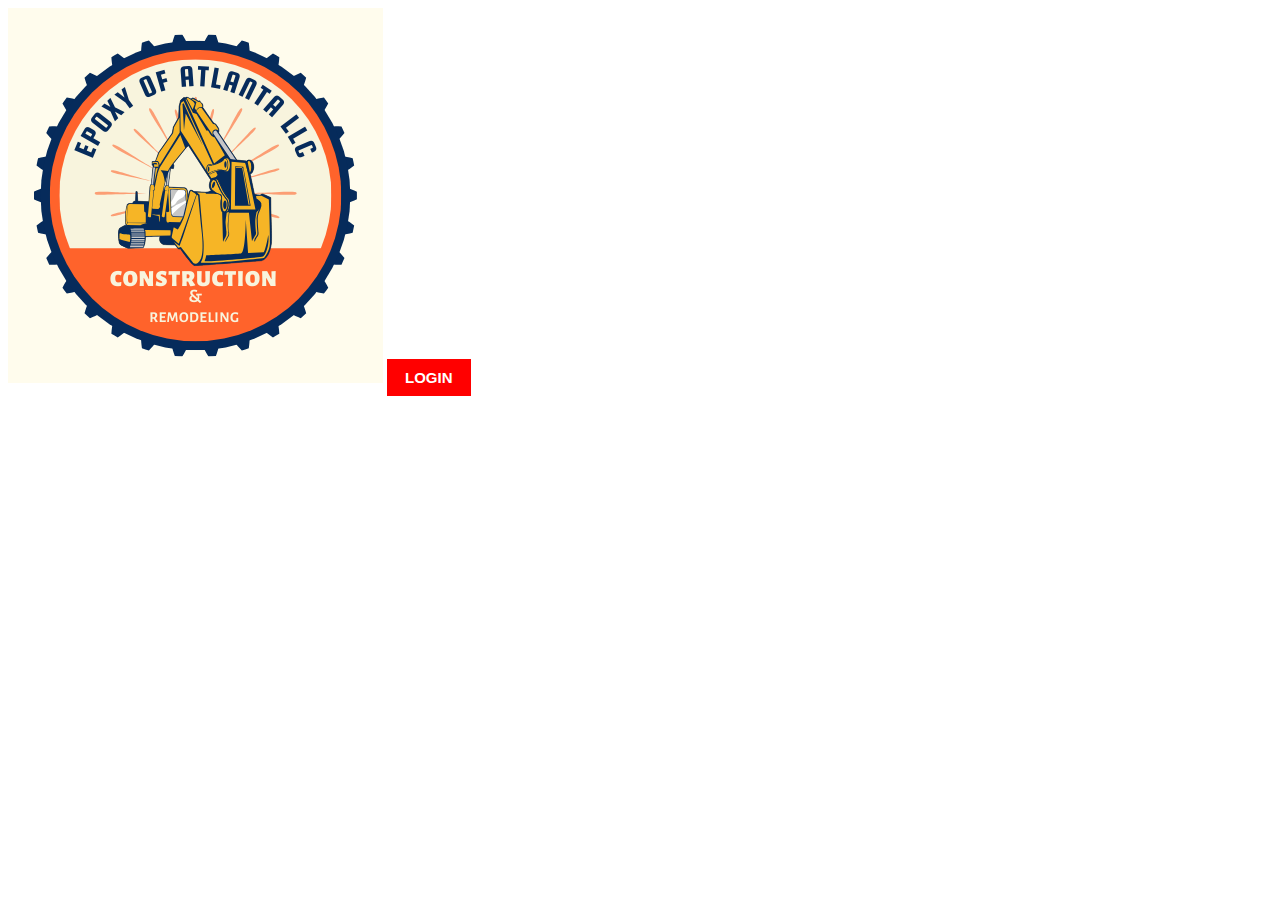
<file: animation.html>
<!DOCTYPE html>
    <html lang="en">
    <head>
        <meta charset="UTF-8">
        <meta name="viewport" content="width=device-width, initial-scale=1.0">
        <title>Anime</title>
        <style>
          @keyframes sula {
            0% {
                transform: rotate(0deg);
            }
            100%{
                transform: rotate(360deg);
            }
            }
            
            @keyframes sulamaney {
            0% {
            transform: scale(0.8);
            }
            100%{
            transform: scale(1);
            }
        
          }
          img {
            animation: sula 2s linear 0s infinite;
          }

          button a {
            padding: 8px;
            color: white;
            font-weight: 600;
            border: none;
            text-decoration: none;
          }
          button{
            padding: 10px;
            color: white;
            background: red;
            font-weight: 800;
            border: none;
            font-size: 15px;

            animation: sulamaney 2s linear 0s infinite;
            animation-direction: alternate-reverse;
            animation-timing-function: forwards;
          }
        </style>
    </head>
    <body>
        <img src="epoxy of Atlanta.png" alt="logo">
        <button><a href="https://sulaiman-project.vercel.app">LOGIN</a></button>
    </body>
</html>
</file>
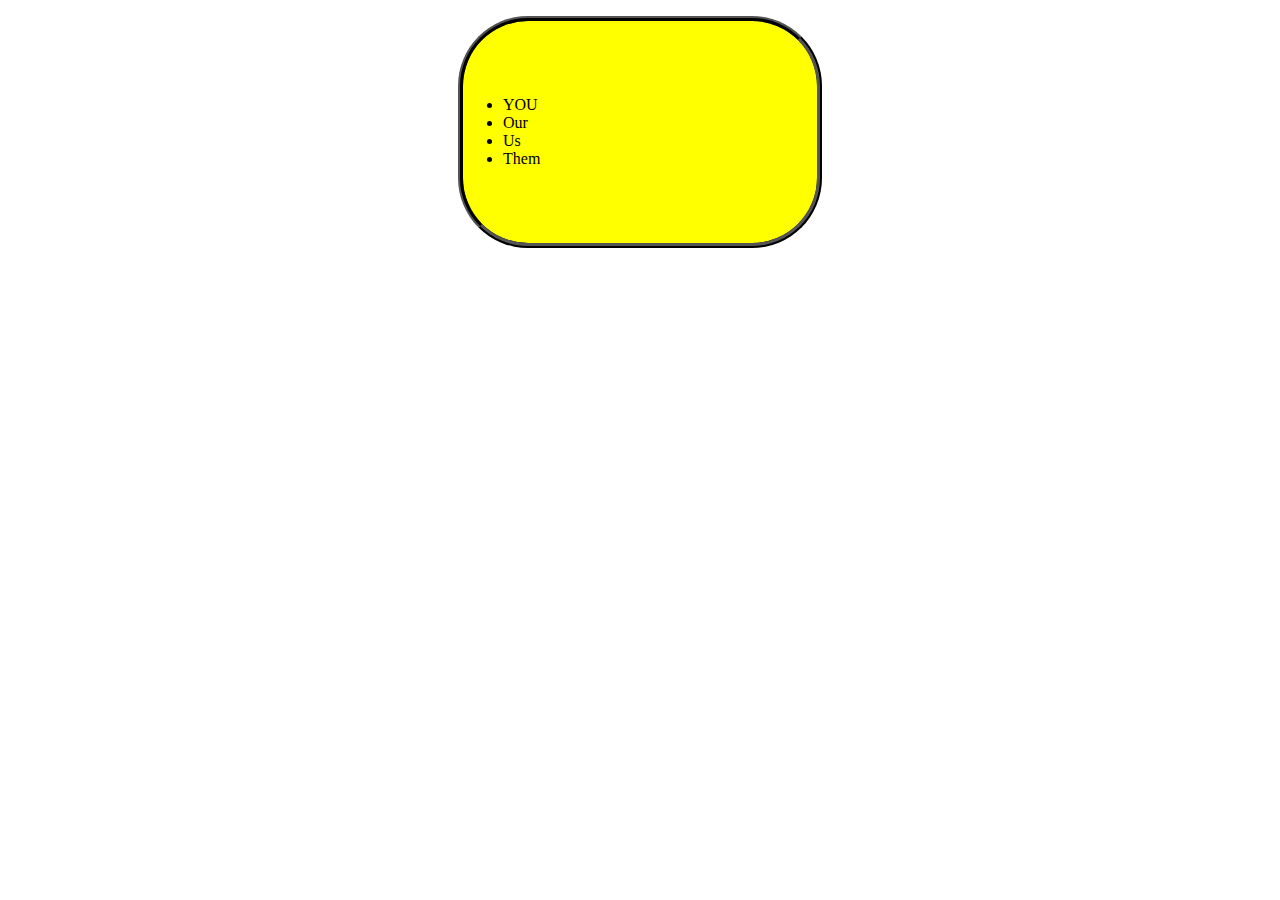
<file: box2.html>
<!DOCTYPE html>
<html lang="en">
<head>
    <meta charset="UTF-8">
    <meta name="viewport" content="width=device-width, initial-scale=1.0">
    <title>Box</title>
    <link rel="stylesheet" href="box2.css">
</head>
<body>
    <ul>
        <li>YOU</li>
        <li>Our</li>
        <li>Us</li>
        <li>Them</li>
    </ul>
</body>
</html>
</file>
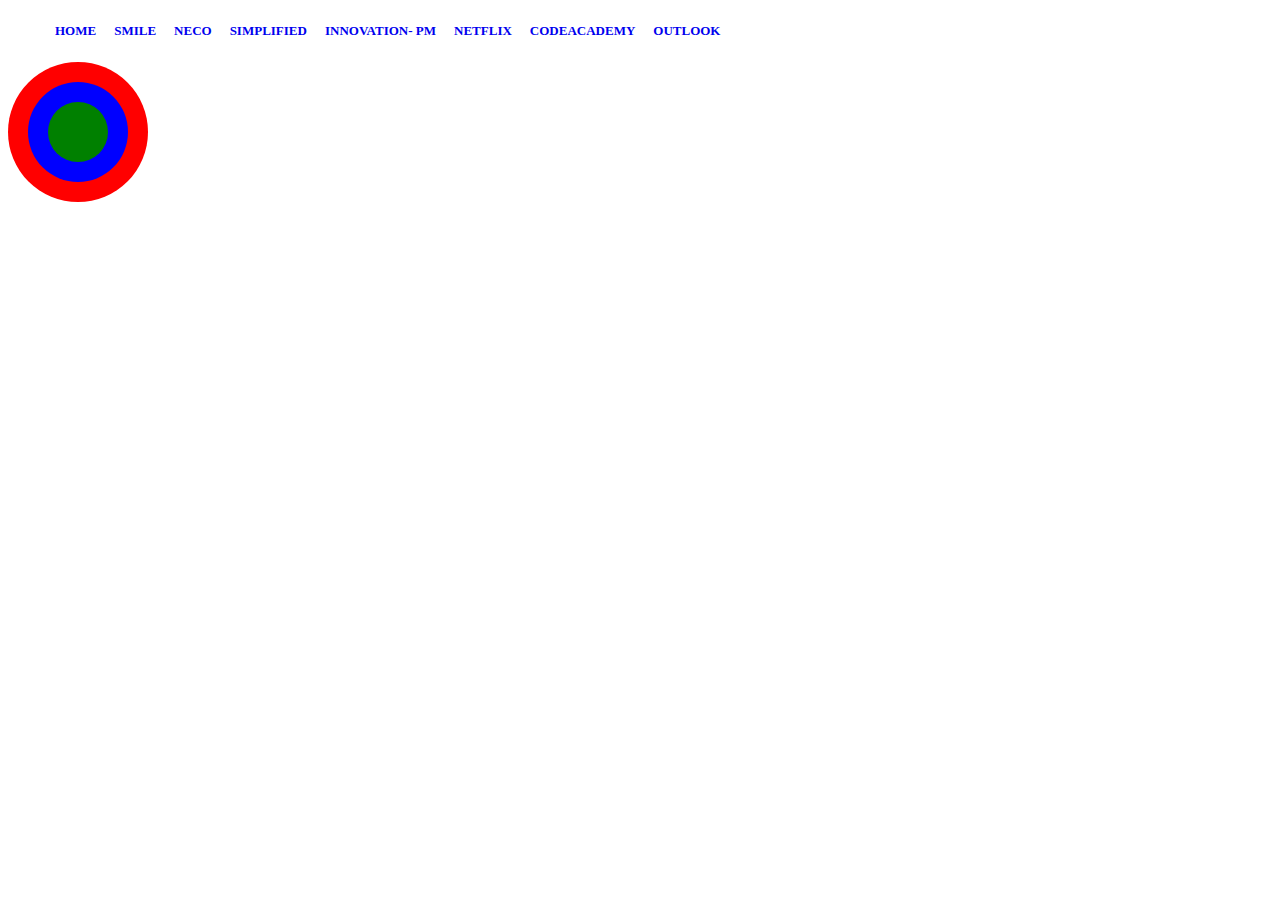
<file: bulleye.html>
<!DOCTYPE html>
<html lang="en">
    <head>
        <meta charset="UTF-8">
        <meta name="viewport" content="width=device-width, initial-scale=1.0">
        <title>Bulleye</title>
        <link rel="stylesheet" href="bulleye.css">
    </head>
    <body>
        <ul>
            <li class="hm">
                <a href="index.html" class="ino">HOME</a>
            </li>
            <li class="hm">
                <a href="smile.html" class="ino">SMILE</a>
            </li>
            <li class="hm">
                <a href="Ludo.html" class="ino">NECO</a>
            </li>
            <li class="hm">
                <a href="PopUp.html" class="ino">SIMPLIFIED</a>
            </li>
            <li class="hm">
                <a href="Fcmb.html" class="ino">INNOVATION- PM</a>
            </li>
            <li class="hm">
                <a href="glassmophism.html" class="ino">NETFLIX</a>
            </li>
            <li class="hm">
                <a href="#" class="ino">CODEACADEMY</a>
            </li>
            <li class="hm">
                <a href="#" class="ino">OUTLOOK</a>
            </li>
            
        </ul>
        
        <div class="wede">
            <div class="asede">
                <div class="wedego">
                   
                </div>
            </div>
        </div>
    </body>
</html>
</file>
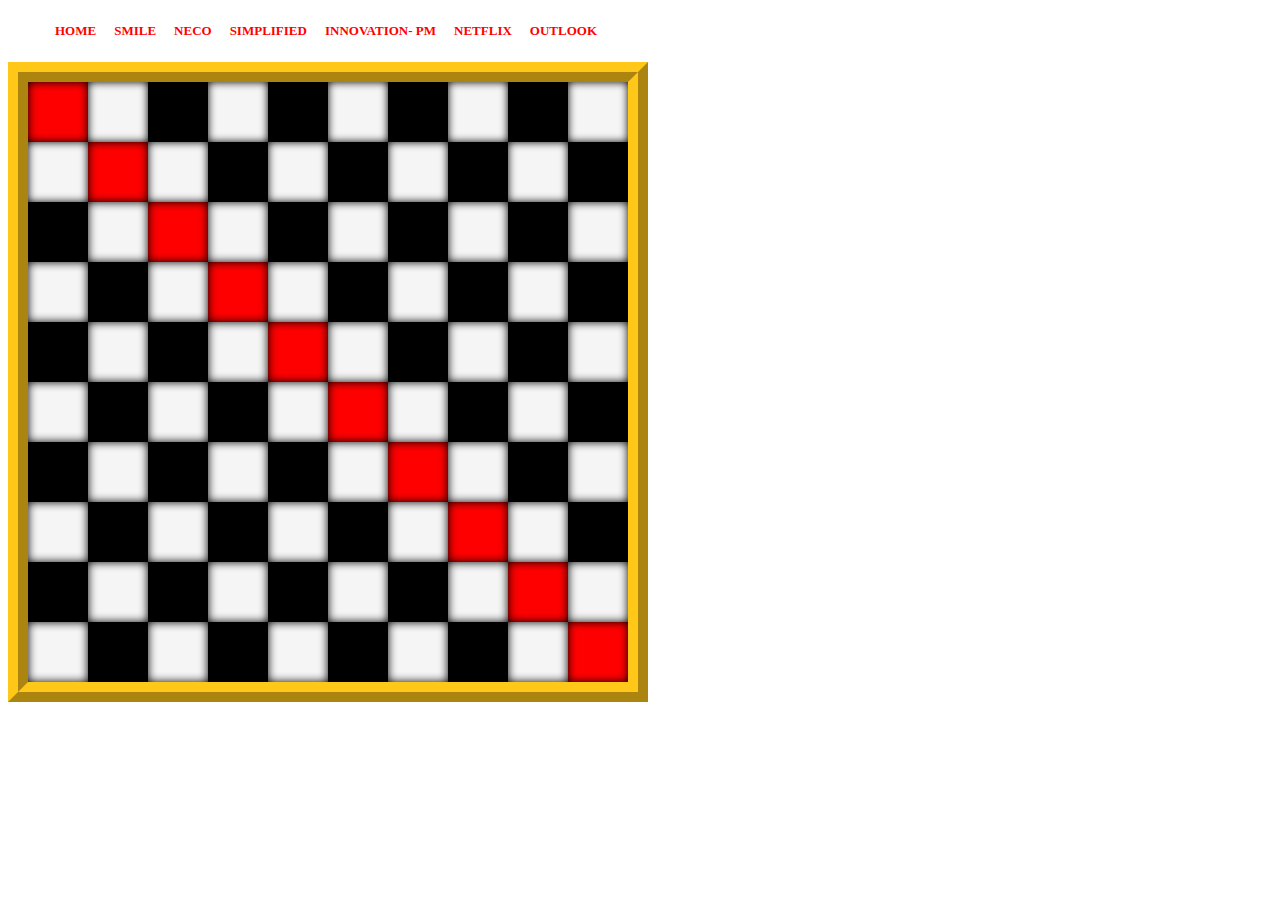
<file: chess.html>
<!DOCTYPE html>
    <html lang="en">
    <head>
        <meta charset="UTF-8">
        <meta name="viewport" content="width=device-width, initial-scale=1.0">
        <title>Chess</title>
        <link rel="stylesheet" href="chess.css">
    </head>
    <body>
            <ul>
                <li class="hm">
                    <a href="#" class="ino">HOME</a>
                </li>
                <li class="hm">
                    <a href="smile.html" class="ino">SMILE</a>
                </li>
                <li class="hm">
                    <a href="Ludo.html" class="ino">NECO</a>
                </li>
                <li class="hm">
                    <a href="PopUp.html" class="ino">SIMPLIFIED</a>
                </li>
                <li class="hm">
                    <a href="Fcmb.html" class="ino">INNOVATION- PM</a>
                </li>
                <li class="hm">
                    <a href="glassmophism.html" class="ino">NETFLIX</a>
                </li>
                <li class="hm">
                    <a href="#" class="ino">OUTLOOK</a>
                </li>            
            </ul>  

            <table border="0px" cellspacing="0px" cellpadding="30%">
                <tr class="one">
                    <td></td>
                    <td></td>
                    <td></td>
                    <td></td>
                    <td></td>
                    <td></td>
                    <td></td>
                    <td></td>
                    <td></td>
                    <td></td>
                </tr>
                <tr class="two">
                    <td></td>
                    <td></td>
                    <td></td>
                    <td></td>
                    <td></td>
                    <td></td>
                    <td></td>
                    <td></td>
                    <td></td>
                    <td></td>
                </tr>
                <tr class="three">
                    <td></td>
                    <td></td>
                    <td></td>
                    <td></td>
                    <td></td>
                    <td></td>
                    <td></td>
                    <td></td>
                    <td></td>
                    <td></td>
                </tr>
                <tr class="four">
                    <td></td>
                    <td></td>
                    <td></td>
                    <td></td>
                    <td></td>
                    <td></td>
                    <td></td>
                    <td></td>
                    <td></td>
                    <td></td>
                </tr>
                <tr class="five">
                    <td></td>
                    <td></td>
                    <td></td>
                    <td></td>
                    <td></td>
                    <td></td>
                    <td></td>
                    <td></td>
                    <td></td>
                    <td></td>
                </tr>
                <tr class="six">
                    <td></td>
                    <td></td>
                    <td></td>
                    <td></td>
                    <td></td>
                    <td></td>
                    <td></td>
                    <td></td>
                    <td></td>
                    <td></td>
                </tr>
                <tr class="seven"> 
                    <td></td>
                    <td></td>
                    <td></td>
                    <td></td>
                    <td></td>
                    <td></td>
                    <td></td>
                    <td></td>
                    <td></td>
                    <td></td>
                </tr>
                <tr class="eight">
                    <td></td>
                    <td></td>
                    <td></td>
                    <td></td>
                    <td></td>
                    <td></td>
                    <td></td>
                    <td></td>
                    <td></td>
                    <td></td>
                </tr>
                <tr class="nine">
                    <td></td>
                    <td></td>
                    <td></td>
                    <td></td>
                    <td></td>
                    <td></td>
                    <td></td>
                    <td></td>
                    <td></td>
                    <td></td>
                </tr>
                <tr class="ten">
                    <td></td>
                    <td></td>
                    <td></td>
                    <td></td>
                    <td></td>
                    <td></td>
                    <td></td>
                    <td></td>
                    <td></td>
                    <td></td>
                </tr>
        </table>
    </body>
</html>
</file>
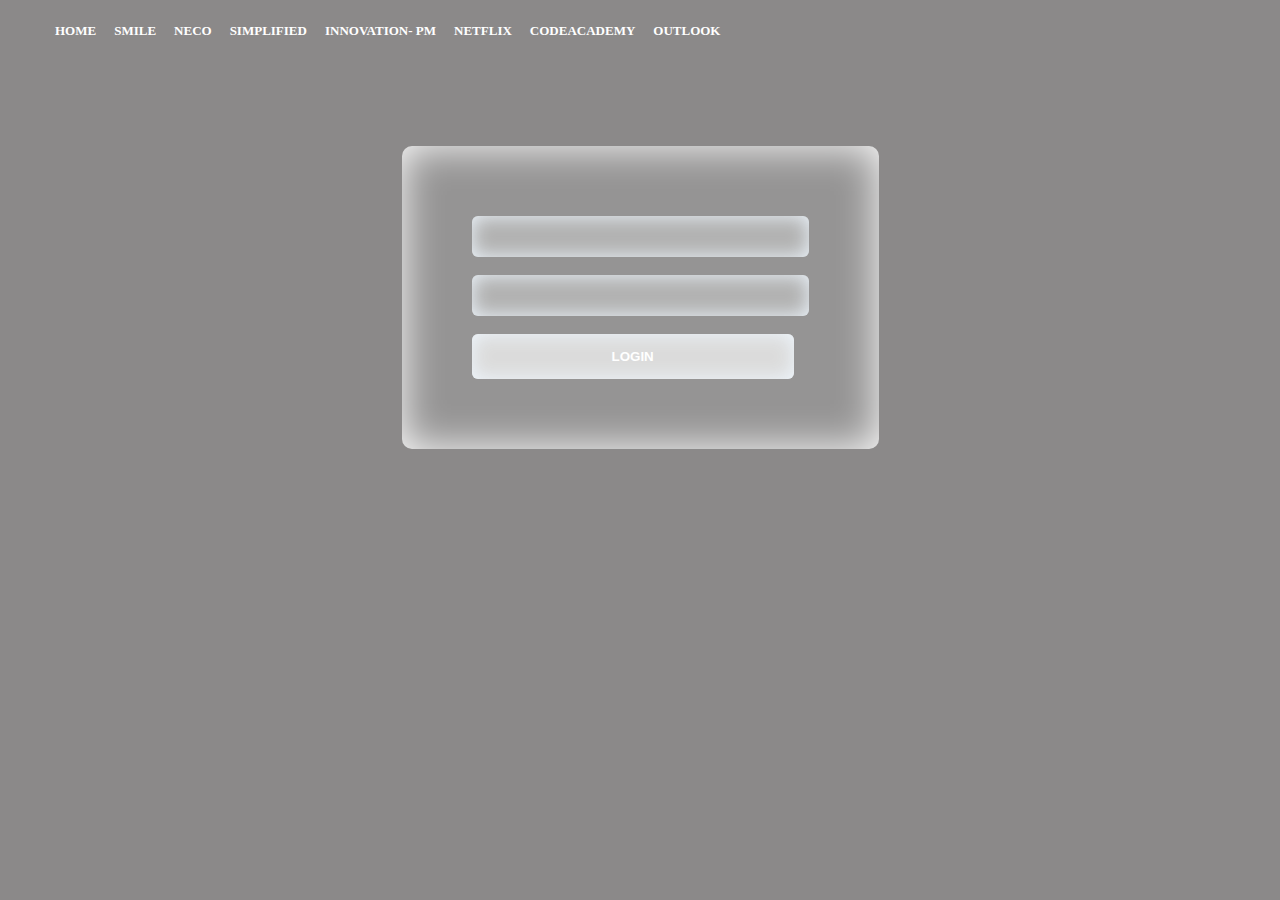
<file: glassmophism.html>
<!DOCTYPE html>
<html lang="en">

    <head>
        <meta charset="UTF-8">
        <meta name="viewport" content="width=device-width, initial-scale=1.0">
        <title>Glasmophism</title>
        <style>
            body {
                background-color: rgb(139, 137, 137);
            }

            form {
                margin: 0px auto;
                background-color: rgba(247, 247, 247, 0.1);
                width: fit-content;
                padding: 70px;
                box-shadow: inset 0px 0px 40px rgb(255, 255, 255);
                margin-top: 100px;
                border-radius: 10px;
            }

            input {
                background-color: rgba(219, 219, 219, 0.4);
                border: none;
                outline: none;
                padding-left: 80px;
                padding-right: 80px;
                padding-top: 25px;
                box-shadow: inset 0px 0px 20px aliceblue;
                border-radius: 6px;
            }

            button {
                font-weight: 700;
                border: none;
                background-color: rgb(219, 219, 219);
                box-shadow: inset 0px 0px 20px aliceblue;
                border-radius: 6px;
                padding: 15px;
                padding-left: 140px;
                padding-right: 140px;
                color: white
            }
            .hm {
                list-style-type: none;
                font-size: small;
                display: inline-block;
                padding: 7px;
            }
            .ino {
                color: white;
                text-decoration: none;
                font-weight: 800;
            }
        </style>
    </head>

    <body>
        <ul>
            <li class="hm">
                <a href="index.html" class="ino">HOME</a>
            </li>
            <li class="hm">
                <a href="Fcmb.html" class="ino">SMILE</a>
            </li>
            <li class="hm">
                <a href="smile.html" class="ino">NECO</a>
            </li>
            <li class="hm">
                <a href="PopUp.html" class="ino">SIMPLIFIED</a>
            </li>
            <li class="hm">
                <a href="bulleye.html" class="ino">INNOVATION- PM</a>
            </li>
            <li class="hm">
                <a href="Ludo.html" class="ino">NETFLIX</a>
            </li>
            <li class="hm">
                <a href="#" class="ino">CODEACADEMY</a>
            </li>
            <li class="hm">
                <a href="#" class="ino">OUTLOOK</a>
            </li>
            
        </ul>
        
        <form>
            <input type="text"><br><br>
            <input type="text"><br><br>
            <button>LOGIN</button>
        </form>
        
    </body>

</html>
</file>
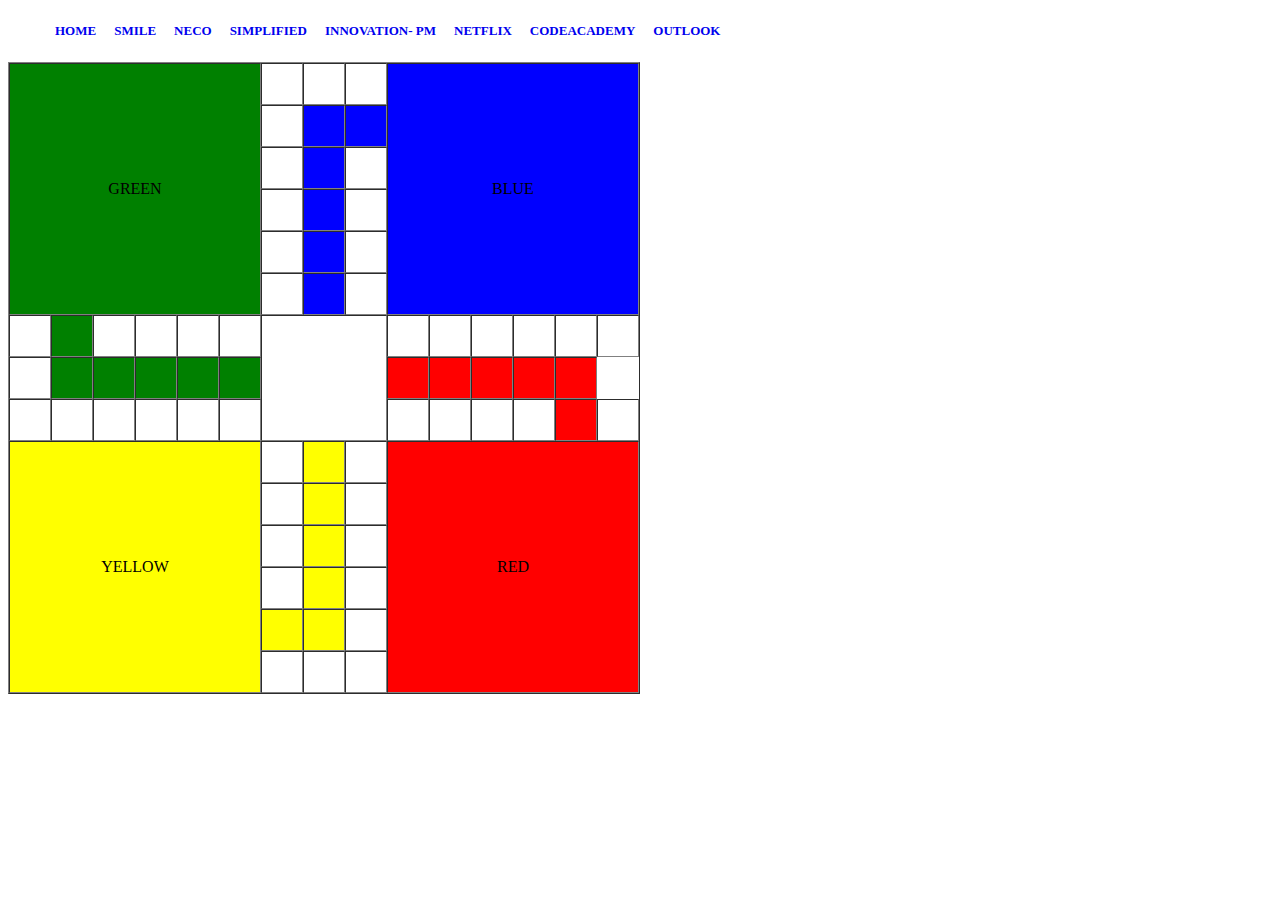
<file: Ludo.html>
<!DOCTYPE html>
<html lang="en">
    <head>
        <meta charset="UTF-8">
        <meta name="viewport" content="width=device-width, initial-scale=1.0">
        <title>Ludo</title>

        <style>
            .zazu {
                background: green;
            }
            .coco {
                background: yellow;
            }
            .dodo {
                background: blue;
            }
            .fo {
                background: red;
            }
            .xe {
                background: green;
            }
            .ff {
                background: red;
            }
            .mm {
                background: blue;
            }
            .xm {
                background: yellow;
            }
            .hm {
                list-style-type: none;
                font-size: small;
                display: inline-block;
                padding: 7px;
            }
            .ino {
                text-decoration: none;
                font-weight: 800;
            }       
        </style>
    </head>
    <body>
        <ul>
            <li class="hm">
                <a href="index.html" class="ino">HOME</a>
            </li>
            <li class="hm">
                <a href="Fcmb.html" class="ino">SMILE</a>
            </li>
            <li class="hm">
                <a href="smile.html" class="ino">NECO</a>
            </li>
            <li class="hm">
                <a href="PopUp.html" class="ino">SIMPLIFIED</a>
            </li>
            <li class="hm">
                <a href="bulleye.html" class="ino">INNOVATION- PM</a>
            </li>
            <li class="hm">
                <a href="glassmophism.html" class="ino">NETFLIX</a>
            </li>
            <li class="hm">
                <a href="#" class="ino">CODEACADEMY</a>
            </li>
            <li class="hm">
                <a href="#" class="ino">OUTLOOK</a>
            </li>
            
        </ul>
        
        <table border="" cellpadding="20" cellspacing="0">
            <tr>
                <td colspan="6" rowspan="6" class="zazu"><center>GREEN</center></td>
                <!--<td>GREEN</td>
                <td>GREEN</td>
                <td>GREEN</td>
                <td>GREEN</td>
                <td>GREEN</td>-->
                <td></td>
                <td></td>
                <td></td>
                <td colspan="6" rowspan="6" class="dodo"><center>BLUE</center></td>
                <!--<td>BLUE</td>
                <td>BLUE</td>
                <td>BLUE</td>
                <td>BLUE</td>
                <td>BLUE</td>-->
            </tr>
            <tr>
                <!--<td colspan="6"><center>GREEN</center></td>
                <td>GREEN</td>
                <td>GREEN</td>
                <td>GREEN</td>
                <td>GREEN</td>
                <td>GREEN</td>-->
                <td></td>
                <td class="mm"></td>
                <td class="mm"></td>
                <!--<td colspan="6"><center>GREEN</center></td>
                <td>BLUE</td>
                <td>BLUE</td>
                <td>BLUE</td>
                <td>BLUE</td>
                <td>BLUE</td>-->
            </tr>
            <tr>
            <!--<td colspan="6"><center>GREEN</center></td>
                <td>GREEN</td>
                <td>GREEN</td>
                <td>GREEN</td>
                <td>GREEN</td>
                <td>GREEN</td>-->
                <td></td>
                <td class="mm"></td>
                <td></td>
                <!--<td colspan="6"><center>GREEN</center></td>
                <td>BLUE</td>
                <td>BLUE</td>
                <td>BLUE</td>
                <td>BLUE</td>
                <td>BLUE</td>-->
            </tr>
            <tr>
                <!--<td colspan="6"><center>GREEN</center></td>
                <td>GREEN</td>
                <td>GREEN</td>
                <td>GREEN</td>
                <td>GREEN</td>
                <td>GREEN</td>-->
                <td></td>
                <td class="mm"></td>
                <td></td>
                <!--<td colspan="6"><center>GREEN</center></td>
                <td>BLUE</td>
                <td>BLUE</td>
                <td>BLUE</td>
                <td>BLUE</td>
                <td>BLUE</td>-->
            </tr>
            <tr>
                <!--<td colspan="6"><center>GREEN</center></td>
                <td>GREEN</td>
                <td>GREEN</td>
                <td>GREEN</td>
                <td>GREEN</td>
                <td>GREEN</td>-->
                <td></td>
                <td class="mm"></td>
                <td></td>
                <!--<td colspan="6"><center>GREEN</center></td>
                <td>BLUE</td>
                <td>BLUE</td>
                <td>BLUE</td>
                <td>BLUE</td>
                <td>BLUE</td>-->
            </tr>
            <tr>
                <!--<td colspan="6"><center>GREEN</center></td>
                <td>GREEN</td>
                <td>GREEN</td>
                <td>GREEN</td>
                <td>GREEN</td>
                <td>GREEN</td>-->
                <td></td>
                <td class="mm"></td>
                <td></td>
                <!--<td colspan="6"><center>GREEN</center></td>
                <td>BLUE</td>
                <td>BLUE</td>
                <td>BLUE</td>
                <td>BLUE</td>
                <td>BLUE</td>-->
            </tr>
            <tr>
                <td></td>
                <td class="xe"></td>
                <td></td>
                <td></td>
                <td></td>
                <td></td>
                <td colspan="3" rowspan="3"></td>
                <!--<td></td>
                <td></td>-->
                <td></td>
                <td></td>
                <td></td>
                <td></td>
                <td></td>
                <td></tfd>
            </tr>
            <tr>
                <td></td>
                <td class="xe"></td>
                <td class="xe"></td>
                <td class="xe"></td>
                <td class="xe"></td>
                <td class="xe"></td>
                <!--<td colspan="3"></td>
                <td></td>
                <td></td>-->
                <td class="ff"></td>
                <td class="ff"></td>
                <td class="ff"></td>
                <td class="ff"></td>
                <td class="ff"></td>
            </tr>
            <tr>
                <td></td>
                <td></td>
                <td></td>
                <td></td>
                <td></td>
                <td></td>
                <!--<td colspan="3"></td>
                <td></td>
                <td></td>-->
                <td></td>
                <td></td>
                <td></td>
                <td></td>
                <td class="ff"></td>
                <td></td>
            </tr>
            <tr>
                <td colspan="6" rowspan="6" class="coco"><center>YELLOW</center></td>
                <!--<td>GREEN</td>
                <td>GREEN</td>
                <td>GREEN</td>
                <td>GREEN</td>
                <td>GREEN</td>-->
                <td></td>
                <td class="xm"></td>
                <td></td>
                <td colspan="6" rowspan="6" class="fo"><center>RED</center></td>
                <!--<td>GREEN</td>
                <td>GREEN</td>
                <td>GREEN</td>
                <td>GREEN</td>
                <td>GREEN</td>-->
            </tr>
            <tr>
                <!--<td colspan="6"><center>GREEN</center></td>
                <td>GREEN</td>
                <td>GREEN</td>
                <td>GREEN</td>
                <td>GREEN</td>
                <td>GREEN</td>-->
                <td></td>
                <td class="xm"></td>
                <td></td>
                <!--<td colspan="6"><center>GREEN</center></td>
                <td>GREEN</td>
                <td>GREEN</td>
                <td>GREEN</td>
                <td>GREEN</td>
                <td>GREEN</td>-->
            </tr>
            <tr>
                <!--<td colspan="6"><center>GREEN</center></td>
                <td>GREEN</td>
                <td>GREEN</td>
                <td>GREEN</td>
                <td>GREEN</td>
                <td>GREEN</td>-->
                <td></td>
                <td class="xm"></td>
                <td></td>
                <!--<td colspan="6"><center>GREEN</center></td>
                <td>GREEN</td>
                <td>GREEN</td>
                <td>GREEN</td>
                <td>GREEN</td>
                <td>GREEN</td>-->
            </tr>
            <tr>
                <!--<td colspan="6"><center>GREEN</center></td>
                <td>GREEN</td>
                <td>GREEN</td>
                <td>GREEN</td>
                <td>GREEN</td>
                <td>GREEN</td>-->
                <td></td>
                <td class="xm"></td>
                <td></td>
                <!--<td colspan="6"><center>GREEN</center></td>
                <td>GREEN</td>
                <td>GREEN</td>
                <td>GREEN</td>
                <td>GREEN</td>
                <td>GREEN</td>-->
            </tr>
            <tr>
                <!--<td colspan="6"><center>GREEN</center></td>
                <td>GREEN</td>
                <td>GREEN</td>sss
                <td>GREEN</td>
                <td>GREEN</td>
                <td>GREEN</td>-->
                <td class="xm"></td>
                <td class="xm"></td>
                <td></td>
                <!--<td colspan="6"><center>GREEN</center></td>
                <td>GREEN</td>
                <td>GREEN</td>
                <td>GREEN</td>
                <td>GREEN</td>
                <td>GREEN</td>-->
            </tr>
            <tr>
                <!--<td colspan="6"><center>GREEN</center></td>
                <td>GREEN</td>
                <td>GREEN</td>
                <td>GREEN</td>
                <td>GREEN</td>
                <td>GREEN</td>-->
                <td></td>
                <td></td>
                <td></td>
                <!--<td colspan="6"><center>GREEN</center></td>
                <td>GREEN</td>
                <td>GREEN</td>
                <td>GREEN</td>
                <td>GREEN</td>
                <td>GREEN</td>-->
            </tr>
        </table>
    </body>
</html>
</file>
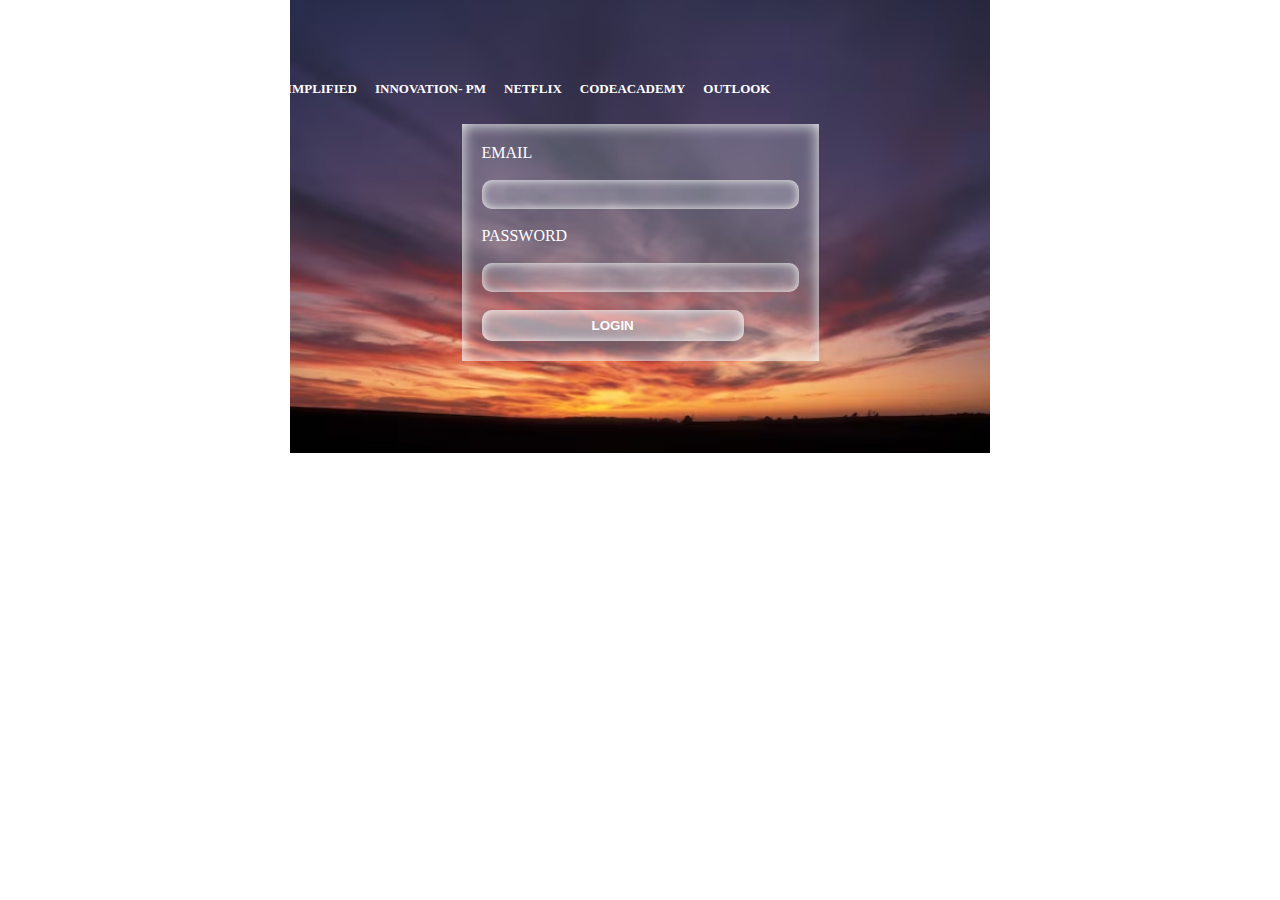
<file: PopUp.html>
<!DOCTYPE html>
<html lang="en">
<head>
    <meta charset="UTF-8">
    <meta name="viewport" content="width=device-width, initial-scale=1.0">
    <title>Pop-Up Form</title>
    <link rel="stylesheet" href="PopUp.css">
</head>
<body>
    <ul>
        <li class="hm">
            <a href="index.html" class="ino">HOME</a>
        </li>
        <li class="hm">
            <a href="Fcmb.html" class="ino">SMILE</a>
        </li>
        <li class="hm">
            <a href="smile.html" class="ino">NECO</a>
        </li>
        <li class="hm">
            <a href="PopUp.html" class="ino">SIMPLIFIED</a>
        </li>
        <li class="hm">
            <a href="bulleye.html" class="ino">INNOVATION- PM</a>
        </li>
        <li class="hm">
            <a href="Ludo.html" class="ino">NETFLIX</a>
        </li>
        <li class="hm">
            <a href="#" class="ino">CODEACADEMY</a>
        </li>
        <li class="hm">
            <a href="#" class="ino">OUTLOOK</a>
        </li>
        
    </ul>
    <form>
        <label>EMAIL</label><br><br>
        <input type="text"><br><br>
        <label>PASSWORD</label><br><br>
        <input type="text"><br><br>
        <button>LOGIN</button>
    </form>
    
</body>
</html>
</file>
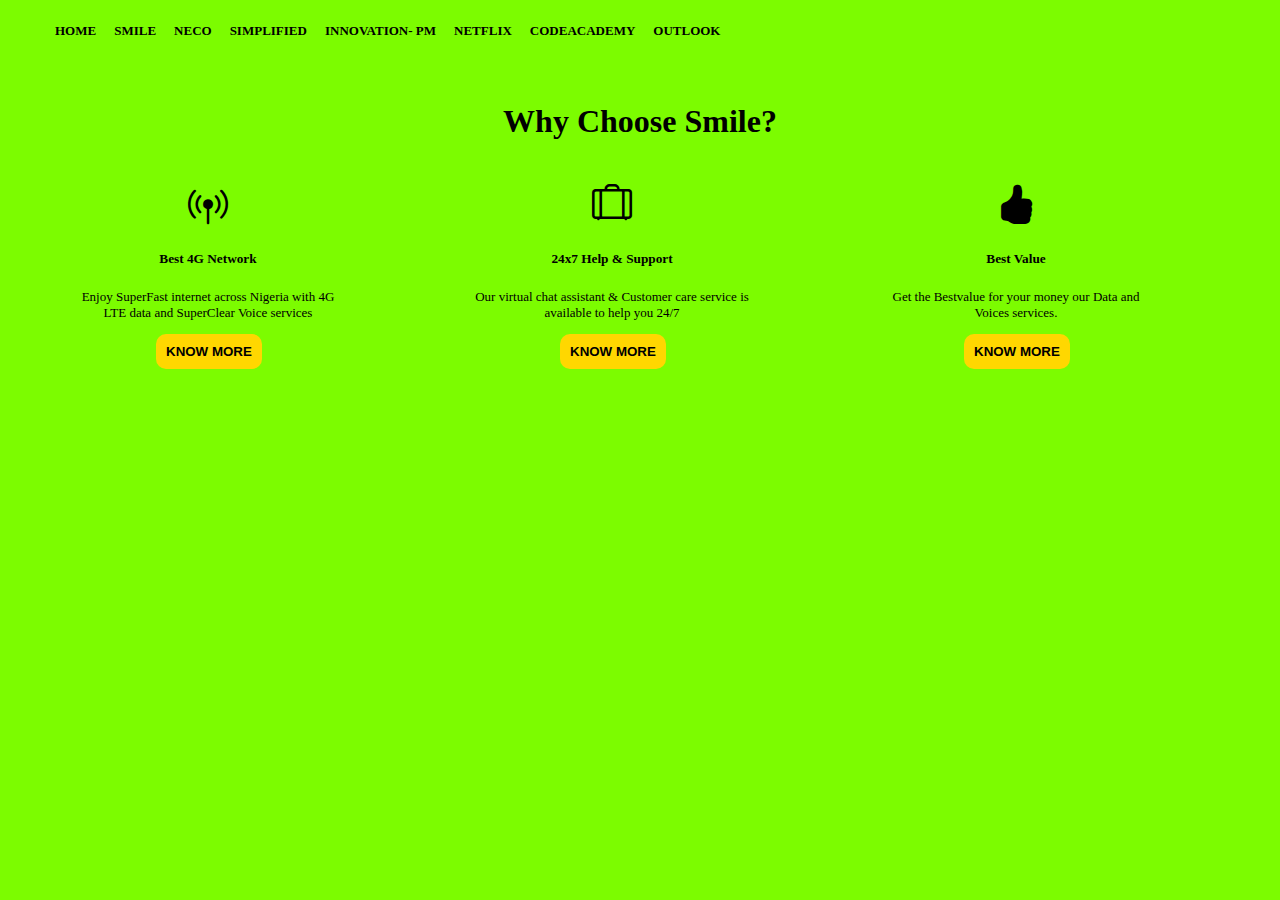
<file: smile.html>
<!DOCTYPE html>
<html lang="en">
    <head>
        <meta charset="UTF-8">
        <meta name="viewport" content="width=device-width, initial-scale=1.0">
        <title>Smile</title>

        <link rel="stylesheet" href="https://cdn.jsdelivr.net/npm/bootstrap-icons@1.11.3/font/bootstrap-icons.min.css">
        
        <style>
            body {
                background: lawngreen;
            }
            .lo {
                display: inline-block;

            }
            .asia {
                padding-left: 0px;
                text-align: center;
            }
            .enjoy {
                text-align: center;
                padding-left: 0px;
                font-size:small;
            }
            h4 {
                padding-left: 75px;
                padding-top: 0px;
                line-height: 20px;
            }
            button {
                border-radius: 10px;
                padding: 10px;
                background: gold;
                color: black;
                border: none;
                outline: none;
                font-weight: 550;
                margin-left: 148px;
                
            }
            .kemi{
                font-size: 40px;
                padding: 180px;
                padding-top: 20px;
            }
            .sodiq {
                font-size: 40px;
                padding: 180px;
                padding-top: 20px;
            }
            .warri {
                font-size: 40px;
                padding: 180px;
                padding-top: 20px;
            }
            .ok {
                padding: 20px;
            }
            h1 {
                text-align: center;
            }
            .hm {
                list-style-type: none;
                font-size: small;
                display: inline-block;
                padding: 7px;
            }
            .ino {
                color: black;
                text-decoration: none;
                font-weight: 800;
            }


            @media screen and (max-width: 768px){
                .hm {
                display: block;}
                .lo {
                display: block;
            }
            }
        </style>
    </head>
    <body>
        <ul>
            <li class="hm">
                <a href="#" class="ino">HOME</a>
            </li>
            <li class="hm">
                <a href="smile.html" class="ino">SMILE</a>
            </li>
            <li class="hm">
                <a href="Ludo.html" class="ino">NECO</a>
            </li>
            <li class="hm">
                <a href="PopUp.html" class="ino">SIMPLIFIED</a>
            </li>
            <li class="hm">
                <a href="bulleye.html" class="ino">INNOVATION- PM</a>
            </li>
            <li class="hm">
                <a href="glassmophism.html" class="ino">NETFLIX</a>
            </li>
            <li class="hm">
                <a href="#" class="ino">CODEACADEMY</a>
            </li>
            <li class="hm">
                <a href="#" class="ino">OUTLOOK</a>
            </li>            
        </ul>
        <i class="fa fa-bars"></i>
    </div>
        
        <div class="fool">
            <div class="ok">
                <h1>Why Choose Smile?</h1>
            </div>

            <div>
                <div class="lo">
                    <i class="bi bi-broadcast-pin kemi"></i>
                    <h5 class="asia">
                        Best 4G Network
                    </h5>
                    <p class="enjoy">
                        Enjoy SuperFast internet across Nigeria with 4G<br>LTE data and SuperClear Voice services
                    </p>  
                
                    <button>KNOW MORE</button>
                </div>
    
                <div class="lo">
                    <i class="bi bi-suitcase-lg sodiq"></i>
                    <h5 class="asia">
                        24x7 Help & Support
                    </h5>
                    <p class="enjoy">
                        Our virtual chat assistant & Customer care service is<br>available to help you 24/7
                    </p>
    
                    <button>KNOW MORE</button>
                </div>
    
                <div class="lo">
                    <i class="bi bi-hand-thumbs-up-fill warri"></i>
                    <h5 class="asia">
                        Best Value
                    </h5>
                    <p class="enjoy">
                        Get the Bestvalue for your money our Data and<br>Voices services.
                    </p>
    
                    <button>KNOW MORE</button>
                </div>
            </div>
        </div>
    </body>
</html>
</file>
<file: box2.css>
ul {
    border: 20px;
    
    background-color: yellow;
    
    margin-left: 450px;
    margin-right: 450px;

    padding-top: 75px;
    padding-bottom: 75px;

    border-width: 5px;
    border-color: black;
    border-style: ridge;
    
    border-top-left-radius: 70px;
    border-bottom-left-radius: 70px;
    border-top-right-radius: 70px;
    border-bottom-right-radius: 70px;
    
}
</file>
<file: bulleye.css>
.hm {
    list-style-type: none;
    font-size: small;
    display: inline-block;
    padding: 7px;
}
.ino {
    text-decoration: none;
    font-weight: 800;
}
.wede {
    background: red;
    width: 100px;
    height: 100px;
    padding: 20px;
    border-radius: 100%;
}

.asede {
    background: blue;
    box-sizing: border-box;
    height: 100px;
    padding: 20px;
    width: 100px;
    border-radius: 100%;
}
.wedego {
    background: green;
    box-sizing: border-box;
    padding: 20px;
    height: 60px;
    width: 60px;
    border-radius: 100%;
    
}
</file>
<file: chess.css>
table {
    border-style: ridge;
    border-width: 20px;
    border-color: rgb(255, 199, 23);
}
.hm {
    list-style-type: none;
    font-size: small;
    display: inline-block;
    padding: 7px;
}
.ino {
    color: red;
    text-decoration: none;
    font-weight: 800;
}



.one :nth-child(even) {
    background: whitesmoke;
    box-shadow: 0px 0px 9px inset black;
}
.two :nth-child(odd) {
    background: whitesmoke;
    box-shadow: 0px 0px 9px inset black;
}
.three :nth-child(even) {
    background: whitesmoke;
    box-shadow: 0px 0px 10px inset black;
}
.four :nth-child(odd) {
    background: whitesmoke;
    box-shadow: 0px 0px 10px inset black;
}
.five :nth-child(even) {
    background: whitesmoke;
    box-shadow: 0px 0px 10px inset black;
}
.six :nth-child(odd) {
    background: whitesmoke;
    box-shadow: 0px 0px 10px inset black;
}
.seven :nth-child(even) {
    background: whitesmoke;
    box-shadow: 0px 0px 10px inset black;
}
.eight :nth-child(odd) {
    background: whitesmoke;
    box-shadow: 0px 0px 10px inset black;
}
.nine :nth-child(even) {
    background: whitesmoke;
    box-shadow: 0px 0px 10px inset black;
}
.ten :nth-child(odd) {
    background: whitesmoke;
    box-shadow: 0px 0px 10px inset black;
}





.one :nth-child(odd) {
    background: black;
    box-shadow: 0px 0px 10px inset black;
}
.two :nth-child(even) {
    background: black;
    box-shadow: 0px 0px 10px inset black;
}
.three :nth-child(odd) {
    background: black;
    box-shadow: 0px 0px 10px inset black;
}
.four :nth-child(even) {
    background: black;
    box-shadow: 0px 0px 10px inset black;
}
.five :nth-child(odd) {
    background: black;
    box-shadow: 0px 0px 10px inset black;
}
.six :nth-child(even) {
    background: black;
    box-shadow: 0px 0px 10px inset black;
}
.seven :nth-child(odd) {
    background: black;
    box-shadow: 0px 0px 10px inset black;
}
.eight :nth-child(even) {
    background: black;
    box-shadow: 0px 0px 10px inset black;
}
.nine :nth-child(odd) {
    background: black;
    box-shadow: 0px 0px 10px inset black;
}
.ten :nth-child(even) {
    background: black;
    box-shadow: 0px 0px 10px inset black;
}




.one td:nth-child(1) {
    background: red;
    box-shadow: 0px 0px 10px inset black;
}
.two :nth-child(2) {
    background: red;
    box-shadow: 0px 0px 10px inset black;
}
.three :nth-child(3) {
    background: red;
    box-shadow: 0px 0px 10px inset black;
}
.four :nth-child(4) {
    background: red;
    box-shadow: 0px 0px 10px inset black;
}
.five :nth-child(5) {
    background: red;
    box-shadow: 0px 0px 10px inset black;
}
.six :nth-child(6) {
    background: red;
    box-shadow: 0px 0px 10px inset black;
}
.seven :nth-child(7) {
    background: red;
    box-shadow: 0px 0px 10px inset black;
}
.eight :nth-child(8) {
    background: red;
    box-shadow: 0px 0px 10px inset black;
}
.nine :nth-child(9) {
    background: red;
    box-shadow: 0px 0px 10px inset black;
}
.ten :nth-child(10) {
    background: red;
    box-shadow: 0px 0px 9px inset black;
}
</file>
<file: PopUp.css>
.hm {
    list-style-type: none;
    font-size: small;
    display: inline-block;
    padding: 7px;
}
.ino {
    color: white;
    text-decoration: none;
    font-weight: 800;
}
body {
    background-image: url(sky.avif);
    background-repeat: no-repeat;
    background-size: 700px;
    background-position: center;
    padding: 50px;
    
}
form {
    padding: 20px;
    background: rgba(240, 248, 255, 0.2);
    margin: 0px auto;
    background-size: contain;
    background-repeat: no-repeat;
    width: fit-content;
    box-shadow: inset 0px 0px 15px whitesmoke;
    margin-bottom: 20px;
    margin-top: 20px;
}
input {
    border-radius: 10px;
    border: none;
    outline: none;
    padding: 7px;
    padding-left:70px ;
    padding-right:70px;
    background: rgba(240, 248, 255, 0.2);
    box-shadow: inset 0px 0px 10px whitesmoke;
}
button {
    border: none;
    color: white;
    background: rgba(255, 255, 255, 0.4);
    padding: 8px;
    padding-left:110px ;
    padding-right:110px;
    border-radius: 10px;
    font-weight: 550;
    box-shadow: inset 0px 0px 10px whitesmoke;

}
label {
    color: white;
    
}
</file>
